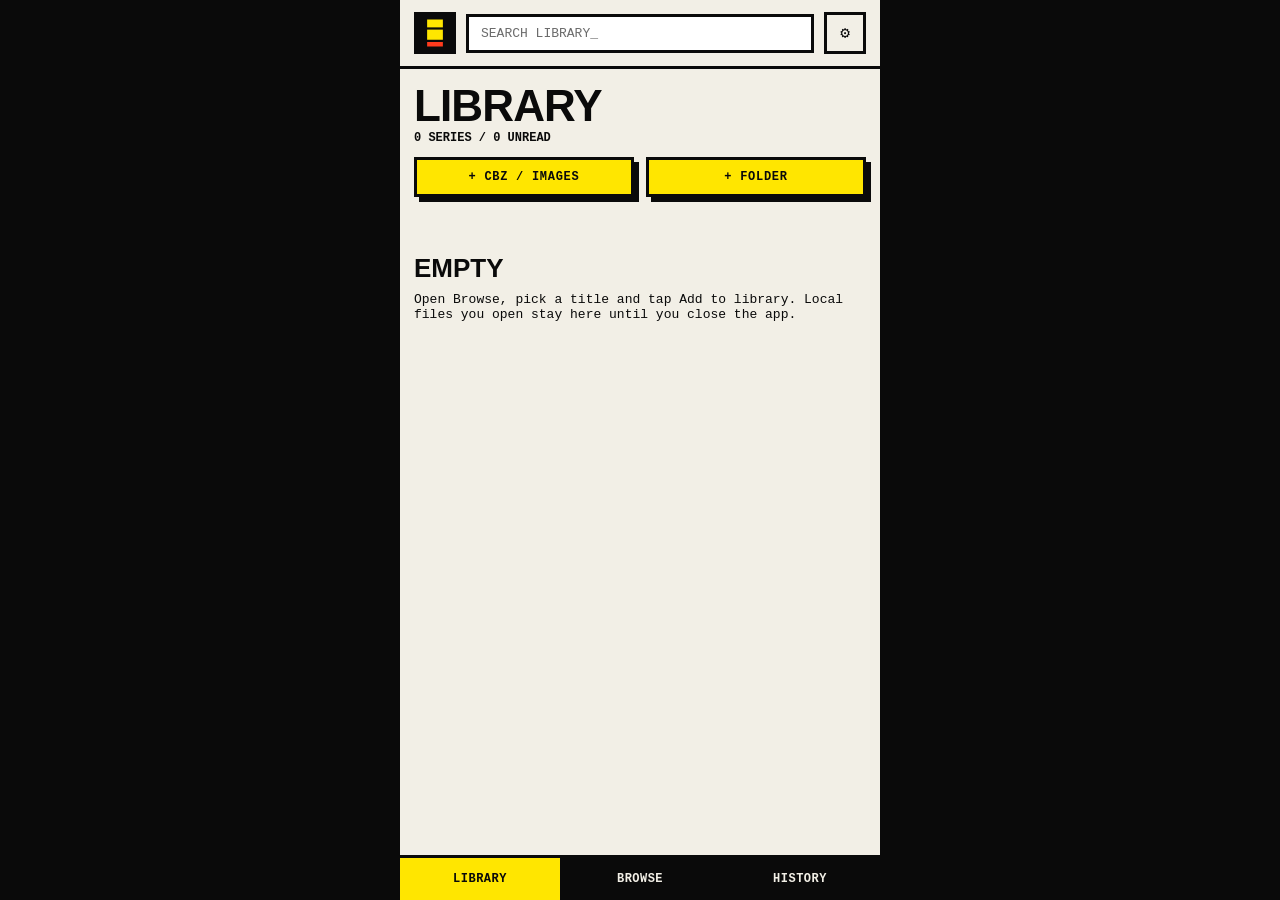
<file: app/index.html>
<!doctype html>
<html lang="en">
<head>
<meta charset="utf-8">
<meta name="viewport" content="width=device-width, initial-scale=1, viewport-fit=cover">
<title>RAW</title>
<link rel="icon" href="data:image/svg+xml,%3Csvg xmlns='http://www.w3.org/2000/svg' viewBox='0 0 32 32'%3E%3Crect width='32' height='32' fill='%230A0A0A'/%3E%3Crect x='9' y='4' width='14' height='7' fill='%23FFE600'/%3E%3Crect x='9' y='13' width='14' height='9' fill='%23FFE600'/%3E%3Crect x='9' y='24' width='14' height='4' fill='%23FF3B1D'/%3E%3C/svg%3E">
<link rel="stylesheet" href="styles.css">
</head>
<body>
<div id="app" aria-live="polite"></div>
<script type="module" src="app.js"></script>
</body>
</html>
</file>
<file: app/styles.css>
:root{
  --paper:#F2EFE6; --ink:#0A0A0A; --yellow:#FFE600; --red:#FF3B1D; --white:#fff; --grey:#C8C5BA;
  --b:3px;
  --display:'Archivo Black','Arial Black',Impact,sans-serif;
  --body:'Space Grotesk','Segoe UI',Arial,sans-serif;
  --mono:'JetBrains Mono',Consolas,'Courier New',monospace;
}
*{box-sizing:border-box;margin:0;padding:0;-webkit-tap-highlight-color:transparent}
html,body{height:100%;background:var(--ink);color:var(--ink);font-family:var(--body);font-weight:700}
/* hard-edged scrollbars instead of the system's soft ones */
*{scrollbar-width:thin;scrollbar-color:var(--ink) var(--paper)}
::-webkit-scrollbar{width:10px;height:10px}
::-webkit-scrollbar-track{background:var(--paper);border-left:2px solid var(--ink)}
::-webkit-scrollbar-thumb{background:var(--ink)}
.reader ::-webkit-scrollbar-track{background:#000;border-left:2px solid var(--yellow)}
.reader ::-webkit-scrollbar-thumb{background:var(--yellow)}
button{font:inherit;color:inherit;background:none;border:0;cursor:pointer}
:focus-visible{outline:var(--b) solid var(--red);outline-offset:2px}
#app{height:100%;max-width:480px;margin:0 auto;position:relative;background:var(--paper);overflow:hidden}

/* screens */
.screen{position:absolute;inset:0;display:flex;flex-direction:column;background:var(--paper)}
.scroll{flex:1;overflow-y:auto;overscroll-behavior:contain}
.h-top{display:flex;align-items:center;gap:10px;padding:12px 14px;border-bottom:var(--b) solid var(--ink)}
.logo{display:block;flex:none;width:42px;height:42px;border:var(--b) solid var(--ink);line-height:0}
.logo svg{width:100%;height:100%;display:block}
.title{font-family:var(--display);text-transform:uppercase;font-size:44px;line-height:.95;letter-spacing:-.02em;padding:16px 14px 4px}
.meta{font-family:var(--mono);font-size:12px;padding:0 14px 12px;text-transform:uppercase}
.search{flex:1;border:var(--b) solid var(--ink);background:var(--white);padding:9px 12px;font-family:var(--mono);font-size:13px;color:var(--ink);min-width:0}
.search::placeholder{color:var(--ink);opacity:.6}
.icon-btn{border:var(--b) solid var(--ink);width:42px;height:42px;display:grid;place-items:center;font-family:var(--mono);font-size:16px;background:var(--paper)}
.icon-btn:active,.btn:active{transform:translate(3px,3px);box-shadow:none!important}

/* grid */
.grid{display:grid;grid-template-columns:1fr 1fr;gap:14px;padding:6px 14px 90px}
.card{display:block;text-align:left;width:100%}
.cover{position:relative;aspect-ratio:2/3;border:var(--b) solid var(--ink);display:flex;align-items:flex-end;padding:8px;overflow:hidden}
.cover b{font-family:var(--display);text-transform:uppercase;font-size:20px;line-height:.95;color:#0A0A0A}
.cover{border-radius:8px}
.cover.has-img::after{display:none}
.cimg{position:absolute;inset:0;width:100%;height:100%;object-fit:cover;image-rendering:auto;background:var(--grey);filter:saturate(.95) contrast(.97)}
.chips{display:flex;flex-direction:column;gap:8px;padding:0 14px 12px}
.chips[hidden],.seg[hidden]{display:none}
.chips .seg button{padding:8px 4px}
.cover::after{content:"";position:absolute;inset:0;background:repeating-linear-gradient(135deg,transparent 0 10px,rgba(0,0,0,.07) 10px 12px);pointer-events:none}
.badge{position:absolute;top:0;right:0;background:#0A0A0A;color:var(--yellow);font-family:var(--mono);font-size:12px;padding:3px 8px;z-index:1}
.card .name{margin-top:6px;font-size:13px;text-transform:uppercase;line-height:1.15;color:var(--ink)}

.addrow{display:flex;gap:12px;padding:0 14px 16px}
.addrow .btn{flex:1;padding:10px 6px;font-size:12px}
.page.img{display:block;border:0;aspect-ratio:auto}
.page.img img{display:block;width:100%;height:auto}
.reader[data-mode=ltr] .page.img,.reader[data-mode=rtl] .page.img{height:100%}
.reader[data-mode=ltr] .page.img img,.reader[data-mode=rtl] .page.img img{height:100%;object-fit:contain}

.nsfw{flex:none;font-size:12px;font-weight:700}
.nsfw[aria-pressed=true]{background:var(--red);color:#0A0A0A}
.topt{font-family:var(--display);text-transform:uppercase;font-size:22px}
.sec{font-family:var(--mono);font-size:12px;text-transform:uppercase;letter-spacing:.08em;padding:16px 14px 8px}
.storebar{display:flex;gap:10px;padding:0 14px 10px}
.storebar[hidden],.addrow[hidden]{display:none}
.sel{flex:none;width:44%;padding:9px 6px}
.ch.ext{gap:12px;justify-content:flex-start}
.ch.ext>span{flex:1;min-width:0}
.eicon{width:40px;height:40px;border:var(--b) solid var(--ink);flex:none;background:var(--grey);object-fit:cover}
.tag{font-family:var(--mono);font-size:11px;font-weight:700;padding:3px 6px;border:2px solid var(--ink);flex:none}
.tag.w-nsfw{background:var(--red);color:#0A0A0A}
.tag.w-mixed{background:var(--yellow);color:#0A0A0A}
.toast{position:absolute;left:14px;right:14px;bottom:78px;z-index:30;background:#0A0A0A;color:var(--yellow);border:var(--b) solid var(--yellow);padding:12px 14px;font-family:var(--mono);font-size:12px;font-weight:700}
.loading{position:absolute;inset:0;z-index:40;background:rgba(0,0,0,.6);display:grid;place-items:center}
.loading b{background:var(--yellow);color:#0A0A0A;border:var(--b) solid #000;padding:12px 18px;font-family:var(--display);text-transform:uppercase;font-size:20px;box-shadow:5px 5px 0 #000}

/* bottom nav */
.nav{display:flex;border-top:var(--b) solid var(--ink);background:var(--ink)}
.nav button{flex:1;padding:14px 4px calc(14px + env(safe-area-inset-bottom));font-family:var(--mono);font-size:12px;text-transform:uppercase;color:var(--paper);letter-spacing:.04em}
.cnt{font-style:normal;margin-left:6px;background:var(--yellow);color:#0A0A0A;padding:1px 6px;font-size:11px}
.nav button[aria-current=page] .cnt{background:#0A0A0A;color:var(--yellow)}
.nav button[aria-current=page]{background:var(--yellow);color:#0A0A0A}

/* series */
.hero{display:flex;gap:14px;padding:14px}
.hero .cover{width:120px;flex:none}
.hero>div:last-child{min-width:0}
.hero h1{font-family:var(--display);text-transform:uppercase;font-size:24px;line-height:1;overflow-wrap:anywhere;hyphens:auto}
.hero p{font-family:var(--mono);font-size:12px;margin-top:8px;font-weight:400}
.desc{padding:0 14px 14px;font-weight:500;font-size:14px;line-height:1.4;cursor:pointer;display:-webkit-box;-webkit-line-clamp:4;-webkit-box-orient:vertical;overflow:hidden}
.desc[aria-expanded=true]{display:block;-webkit-line-clamp:unset}
.btn{display:inline-flex;align-items:center;justify-content:center;border:var(--b) solid var(--ink);background:var(--yellow);color:#0A0A0A;font-family:var(--mono);font-weight:700;font-size:13px;text-transform:uppercase;letter-spacing:.06em;padding:12px 16px;box-shadow:5px 5px 0 var(--ink)}
.resume{margin:0 14px 18px;display:flex}
.resume .btn{flex:1}
.chlist{border-top:var(--b) solid var(--ink)}
.ch{display:flex;justify-content:space-between;align-items:center;width:100%;padding:14px;border-bottom:var(--b) solid var(--ink);font-size:15px;text-transform:uppercase;text-align:left}
.ch small{font-family:var(--mono);font-size:11px;font-weight:400}
.ch.read{color:var(--ink);opacity:.45;text-decoration:line-through}

/* reader */
.reader{background:#000;color:#fff}
.reader .viewport{position:absolute;inset:0;overflow-y:auto;overscroll-behavior:contain;background:#000}
.page{width:100%;display:flex;flex-direction:column;align-items:center;justify-content:center;position:relative;border-bottom:2px solid #000;color:#0A0A0A;text-align:center}
.page span{font-family:var(--display);font-size:52px;text-transform:uppercase;line-height:.9}
.page small{font-family:var(--mono);font-size:12px;margin-top:10px;font-weight:700}
.trans{background:var(--yellow);color:#0A0A0A;padding:44px 20px;text-align:center;border-block:var(--b) solid #000}
.trans b{display:block;font-family:var(--display);font-size:30px;text-transform:uppercase;line-height:1}
.trans small{display:block;margin-top:10px;font-family:var(--mono);font-size:12px;font-weight:700}
.bar{position:absolute;left:0;right:0;background:var(--yellow);color:#0A0A0A;z-index:5;transition:transform .18s steps(4)}
.bar.top{top:0;border-bottom:var(--b) solid #000;display:flex;align-items:center;gap:8px;padding:5px 8px}
.bar.top .t{flex:1;min-width:0}
.bar.top .t b{display:block;font-family:var(--display);font-size:13px;line-height:1.1;text-transform:uppercase;white-space:nowrap;overflow:hidden;text-overflow:ellipsis}
.bar.top .t small{font-family:var(--mono);font-size:10px;font-weight:700}
.bar.bottom{bottom:0;border-top:var(--b) solid #000;padding:5px 8px calc(5px + env(safe-area-inset-bottom));display:flex;flex-direction:column;gap:5px}
.reader.hidden .bar.top{transform:translateY(-110%)}
.reader.hidden .bar.bottom{transform:translateY(110%)}
.bar .icon-btn{background:var(--yellow);border:2px solid #000;color:#0A0A0A;width:32px;height:32px;font-size:14px}
.slider{display:flex;align-items:center;gap:8px;font-family:var(--mono);font-size:11px;font-weight:700}
.slider input{flex:1;accent-color:#0A0A0A;height:16px}
.rowbtns{display:flex;gap:6px}
.rowbtns .icon-btn{flex:1;width:auto;height:30px;font-size:11px;text-transform:uppercase}
.pnum{position:absolute;bottom:10px;left:50%;transform:translateX(-50%);background:#0A0A0A;border:2px solid var(--yellow);color:var(--yellow);font-family:var(--mono);font-size:12px;padding:3px 10px;z-index:4;pointer-events:none;transition:opacity .15s}
.reader:not(.hidden) .pnum{opacity:0}

/* sheet */
.sheet-bg{position:absolute;inset:0;background:rgba(0,0,0,.55);z-index:9}
.sheet{position:absolute;left:0;right:0;bottom:0;background:var(--paper);color:var(--ink);border-top:var(--b) solid var(--ink);padding:16px 14px calc(16px + env(safe-area-inset-bottom));z-index:10}
.sheet h2{font-family:var(--display);text-transform:uppercase;font-size:24px;margin-bottom:12px}
.opt{display:flex;flex-direction:column;gap:8px;margin-bottom:14px}
.opt label{font-family:var(--mono);font-size:11px;text-transform:uppercase;font-weight:700}
.seg{display:flex;border:var(--b) solid var(--ink)}
.seg button{flex:1;padding:10px 4px;font-family:var(--mono);font-size:11px;font-weight:700;text-transform:uppercase;border-right:var(--b) solid var(--ink)}
.seg button:last-child{border-right:0}
.seg button[aria-pressed=true]{background:var(--yellow);color:#0A0A0A}
.empty{padding:40px 14px;font-family:var(--mono);font-size:13px;font-weight:400}
.empty b{display:block;font-family:var(--display);font-size:26px;text-transform:uppercase;margin-bottom:8px}
</file>
